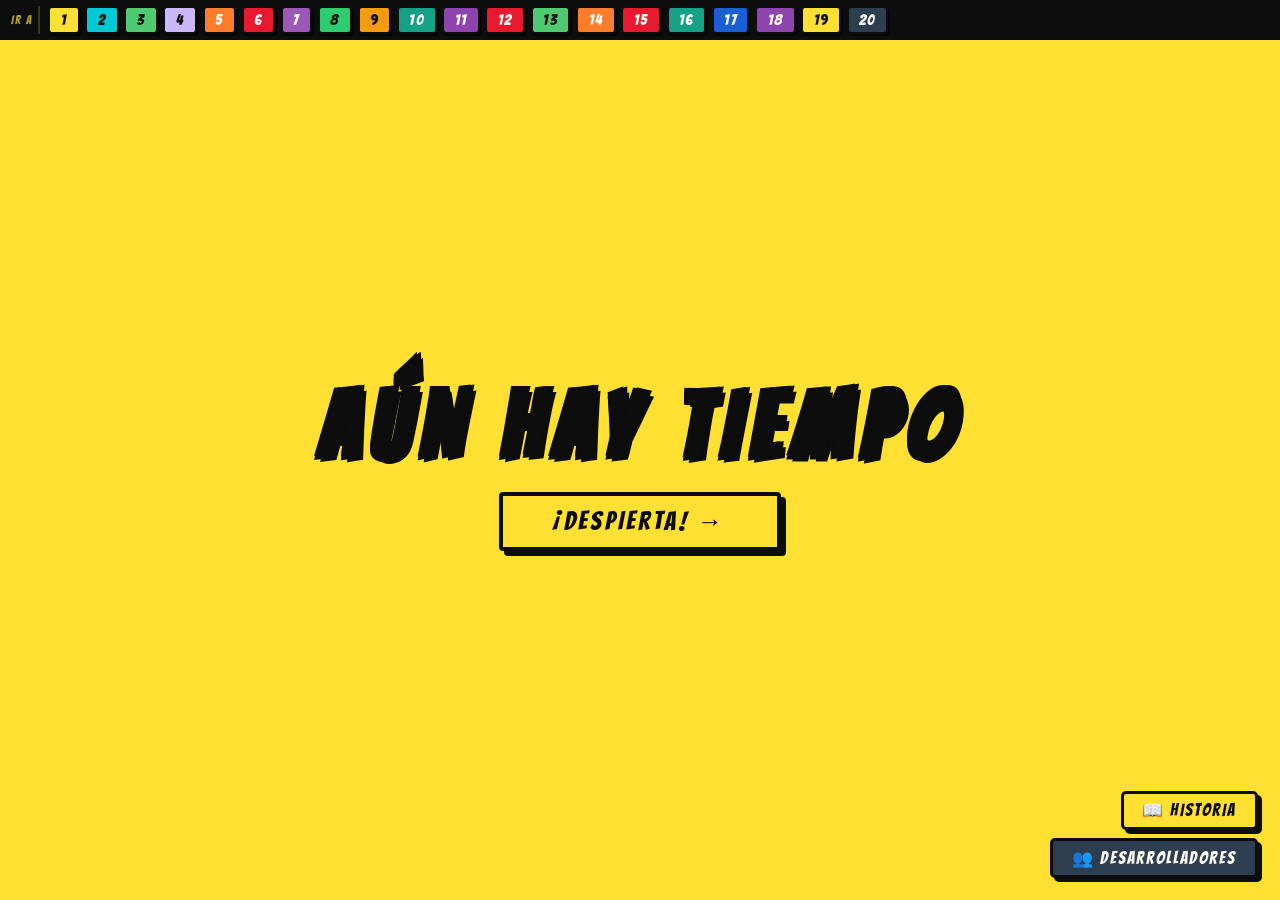
<file: index.html>
<!DOCTYPE html>
<html lang="es">
<head>
  <meta charset="UTF-8">
  <meta name="viewport" content="width=device-width, initial-scale=1.0">
  <title>¡DESPIERTA!</title>
  <link href="https://fonts.googleapis.com/css2?family=Bangers&display=swap" rel="stylesheet">
  <style>
    *, *::before, *::after { box-sizing: border-box; margin: 0; padding: 0; }

    :root {
      --black: #0d0d0d;
      --white: #fffdf4;
      --yellow: #ffe033;
      --red: #e8182e;
      --blue: #1a5fd4;
      --cyan: #00c8d4;
      --green: #4ecb71;
      --purple: #c8b8f5;
      --orange: #ff7c2a;
      --nav-h: 52px;
    }

    html, body { width: 100%; height: 100%; overflow: hidden; -webkit-text-size-adjust: 100%; }

    .top-nav {
      position: fixed; top: 0; left: 0; right: 0; z-index: 200;
      background: var(--black); border-bottom: 4px solid var(--yellow);
      display: flex; align-items: center; gap: 0.35rem; padding: 0.4rem 0.7rem;
      overflow-x: auto; overflow-y: hidden; scrollbar-width: none;
      -ms-overflow-style: none; flex-wrap: nowrap; white-space: nowrap;
      -webkit-overflow-scrolling: touch;
    }
    .top-nav::-webkit-scrollbar { display: none; }

    .top-nav-label {
      font-family: 'Bangers', cursive; font-size: 0.72rem; letter-spacing: 0.18em;
      color: var(--yellow); opacity: 0.7; text-transform: uppercase;
      padding-right: 0.3rem; flex-shrink: 0;
      border-right: 2px solid rgba(255,224,51,0.3); margin-right: 0.15rem;
      align-self: stretch; display: flex; align-items: center;
    }

    .tnav-btn {
      display: inline-flex; align-items: center; font-family: 'Bangers', cursive;
      font-size: clamp(0.75rem, 2.5vw, 0.95rem); letter-spacing: 0.08em;
      padding: 0.25em 0.7em; border: 2px solid var(--black);
      box-shadow: 2px 2px 0 rgba(0,0,0,0.5); border-radius: 4px; cursor: pointer;
      text-decoration: none; color: var(--black); background: var(--white);
      transition: transform 0.08s, box-shadow 0.08s; user-select: none;
      white-space: nowrap; flex-shrink: 0; -webkit-tap-highlight-color: transparent;
    }
    .tnav-btn:active { transform: translate(2px,2px); box-shadow: 0px 0px 0 rgba(0,0,0,0.5); }

    .tnav-yellow { background: var(--yellow); }
    .tnav-cyan   { background: var(--cyan); }
    .tnav-red    { background: var(--red); color: var(--white); }
    .tnav-blue   { background: var(--blue); color: var(--white); }
    .tnav-green  { background: var(--green); }
    .tnav-purple { background: var(--purple); }
    .tnav-orange { background: var(--orange); color: var(--white); }
    .tnav-dark   { background: #2c3e50; color: var(--white); }
    .tnav-teal   { background: #16a085; color: var(--white); }

    .screen {
      position: fixed; inset: 0; padding-top: var(--nav-h); z-index: 1;
      display: flex; flex-direction: column; align-items: center; justify-content: center;
      gap: clamp(0.6rem, 2vw, 1.2rem);
      padding-left: clamp(0.8rem, 3vw, 1.5rem);
      padding-right: clamp(0.8rem, 3vw, 1.5rem);
      padding-bottom: clamp(0.8rem, 2vw, 1.5rem);
      opacity: 0; pointer-events: none; transition: opacity 0.12s;
      overflow-y: auto; -webkit-overflow-scrolling: touch;
    }
    .screen.active { opacity: 1; pointer-events: all; }

    .img-panel {
      width: min(900px, 96vw); height: clamp(160px, 45vw, 520px);
      border: 4px solid var(--black); box-shadow: 6px 6px 0 var(--black);
      overflow: hidden; background: #ddd; flex-shrink: 0; border-radius: 4px;
    }
    .img-panel img, .img-panel video { width: 100%; height: 100%; object-fit: cover; display: block; }

    .choice-row { display: flex; gap: clamp(0.5rem, 2vw, 1.2rem); flex-wrap: wrap; justify-content: center; width: 100%; }

    .btn {
      display: inline-block; font-family: 'Bangers', cursive;
      font-size: clamp(1rem, 3.5vw, 1.6rem); letter-spacing: 0.12em;
      padding: 0.4em clamp(1rem, 4vw, 2.2em); border: 4px solid var(--black);
      box-shadow: 5px 5px 0 var(--black); border-radius: 4px; cursor: pointer;
      text-decoration: none; transition: transform 0.08s, box-shadow 0.08s;
      user-select: none; white-space: nowrap; -webkit-tap-highlight-color: transparent;
    }
    .btn:active { transform: translate(3px,3px); box-shadow: 2px 2px 0 var(--black); }

    .btn-yellow { background: var(--yellow); color: var(--black); }
    .btn-red    { background: var(--red);    color: var(--white); }
    .btn-blue   { background: var(--blue);   color: var(--white); }
    .btn-white  { background: var(--white);  color: var(--black); }
    .btn-orange { background: var(--orange); color: var(--white); }
    .btn-green  { background: var(--green);  color: var(--black); }
    .btn-cyan   { background: var(--cyan);   color: var(--black); }

    .uni-title {
      font-family: 'Bangers', cursive; font-size: clamp(2rem, 8vw, 6rem);
      letter-spacing: 0.1em; color: var(--white);
      text-shadow: 4px 4px 0 var(--black), -2px -2px 0 var(--black), 2px -2px 0 var(--black), -2px 2px 0 var(--black);
      -webkit-text-stroke: 1.5px var(--black); line-height: 1; text-transform: uppercase;
      animation: wobble 1.2s ease-in-out infinite alternate; text-align: center;
    }
    @keyframes wobble {
      from { transform: rotate(-2deg) scale(1); }
      to   { transform: rotate(2deg) scale(1.04); }
    }

    .float-btns {
      position: fixed;
      bottom: clamp(0.8rem, 3vw, 1.4rem);
      right: clamp(0.8rem, 3vw, 1.4rem);
      z-index: 300;
      display: flex;
      flex-direction: column;
      gap: 0.5rem;
      align-items: flex-end;
    }

    .float-btn {
      font-family: 'Bangers', cursive;
      font-size: clamp(0.85rem, 2.5vw, 1.05rem);
      letter-spacing: 0.12em;
      padding: 0.4em 1.1em;
      border: 3px solid var(--black);
      box-shadow: 4px 4px 0 var(--black);
      border-radius: 5px;
      cursor: pointer;
      text-decoration: none;
      user-select: none;
      -webkit-tap-highlight-color: transparent;
      transition: transform 0.08s, box-shadow 0.08s;
      white-space: nowrap;
    }
    .float-btn:active { transform: translate(3px,3px); box-shadow: 1px 1px 0 var(--black); }
    .float-historia    { background: var(--yellow); color: var(--black); }
    .float-devs        { background: #2c3e50;       color: var(--white); }

    .story-box {
      width: min(820px, 94vw); background: var(--white);
      border: 4px solid var(--black); box-shadow: 7px 7px 0 var(--black);
      border-radius: 6px; padding: clamp(1rem, 4vw, 2rem) clamp(1.1rem, 4vw, 2.4rem);
      overflow-y: auto; max-height: calc(100dvh - 180px); flex-shrink: 1;
    }
    .story-box p {
      font-family: Georgia, 'Times New Roman', serif;
      font-size: clamp(0.9rem, 2.2vw, 1.15rem);
      line-height: 1.85; color: var(--black); text-align: justify;
    }
    .story-box p + p { margin-top: 1rem; }

    .devs-box {
      width: min(560px, 92vw); background: var(--white);
      border: 5px solid var(--black); box-shadow: 8px 8px 0 var(--black);
      border-radius: 6px; padding: clamp(1.4rem, 5vw, 2.6rem) clamp(1.4rem, 5vw, 2.8rem);
      display: flex; flex-direction: column; gap: 1.2rem; align-items: center;
    }
    .devs-title {
      font-family: 'Bangers', cursive; font-size: clamp(1.6rem, 5vw, 2.6rem);
      letter-spacing: 0.14em; color: var(--black); text-align: center;
      text-transform: uppercase;
      text-shadow: 3px 3px 0 rgba(0,0,0,0.15);
    }
    .devs-list {
      list-style: none; width: 100%;
      display: flex; flex-direction: column; gap: 0.75rem;
    }
    .devs-list li {
      font-family: Georgia, 'Times New Roman', serif;
      font-size: clamp(1rem, 2.8vw, 1.25rem);
      color: var(--black); text-align: center;
      padding: 0.55em 1em;
      border: 3px solid var(--black);
      border-radius: 4px;
      box-shadow: 4px 4px 0 var(--black);
      background: var(--yellow);
      font-weight: bold;
      letter-spacing: 0.03em;
    }

    @media (max-width: 480px) {
      :root { --nav-h: 46px; }
      .img-panel { height: clamp(140px, 48vw, 260px); border-width: 3px; box-shadow: 4px 4px 0 var(--black); }
      .btn { border-width: 3px; box-shadow: 3px 3px 0 var(--black); }
      .story-box { border-width: 3px; box-shadow: 4px 4px 0 var(--black); }
      .uni-title { font-size: clamp(1.6rem, 9vw, 3rem); }
      .float-btn { font-size: 0.8rem; padding: 0.35em 0.85em; border-width: 2px; box-shadow: 3px 3px 0 var(--black); }
    }
    @media (max-width: 360px) {
      .choice-row { gap: 0.4rem; }
      .btn { padding: 0.35em 0.9em; }
    }
  </style>
</head>
<body>

<nav class="top-nav">
  <span class="top-nav-label">IR A</span>
  <a class="tnav-btn tnav-yellow" onclick="mostrar('vista1'); detenerSonido()">1</a>
  <a class="tnav-btn tnav-cyan"   onclick="mostrar('vista2'); detenerSonido()">2</a>
  <a class="tnav-btn tnav-green"  onclick="mostrar('vista3'); detenerSonido()">3</a>
  <a class="tnav-btn tnav-purple" onclick="mostrar('vista4'); detenerSonido()">4</a>
  <a class="tnav-btn tnav-orange" onclick="mostrar('vista5'); detenerSonido()">5</a>
  <a class="tnav-btn tnav-red"    onclick="mostrar('vista6'); detenerSonido()">6</a>
  <a class="tnav-btn" onclick="mostrar('vista7'); detenerSonido()" style="background:#9b59b6;color:var(--white);">7</a>
  <a class="tnav-btn" onclick="mostrar('vista8'); detenerSonido()" style="background:#2ecc71;">8</a>
  <a class="tnav-btn" onclick="mostrar('vista9'); detenerSonido()" style="background:#f39c12;">9</a>
  <a class="tnav-btn tnav-teal"   onclick="mostrar('vista10'); detenerSonido()">10</a>
  <a class="tnav-btn" onclick="mostrar('vista11'); detenerSonido()" style="background:#8e44ad;color:var(--white);">11</a>
  <a class="tnav-btn tnav-red"    onclick="mostrar('vista12'); detenerSonido()">12</a>
  <a class="tnav-btn tnav-green"  onclick="mostrar('vista13'); detenerSonido()">13</a>
  <a class="tnav-btn tnav-orange" onclick="mostrar('vista15'); detenerSonido()">14</a>
  <a class="tnav-btn tnav-red"    onclick="mostrar('vista16'); tocarSonido()">15</a>
  <a class="tnav-btn tnav-teal"   onclick="mostrar('vista17'); detenerSonido()">16</a>
  <a class="tnav-btn tnav-blue"   onclick="mostrar('vista18'); detenerSonido()">17</a>
  <a class="tnav-btn" onclick="mostrar('vista19'); detenerSonido()" style="background:#8e44ad;color:var(--white);">18</a>
  <a class="tnav-btn tnav-yellow" onclick="mostrar('vista20'); detenerSonido()">19</a>
  <a class="tnav-btn tnav-dark"   onclick="mostrar('vista21'); detenerSonido()">20</a>
</nav>

<div class="float-btns">
  <a class="float-btn float-historia" onclick="mostrar('vista22'); detenerSonido()">📖 HISTORIA</a>
  <a class="float-btn float-devs"     onclick="mostrar('vista23'); detenerSonido()">👥 DESARROLLADORES</a>
</div>

<!-- VISTA 1 -->
<div class="screen active" id="vista1" style="background: var(--yellow);">
  <div class="uni-title" style="color: var(--black);">AÚN HAY TIEMPO</div>
  <a class="btn btn-yellow" onclick="mostrar('vista2')">¡DESPIERTA! →</a>
</div>

<!-- VISTA 2 -->
<div class="screen" id="vista2" style="background: var(--cyan);">
  <div class="img-panel">
    <img src="assets/vista1.png" alt="Mañana" onerror="this.style.display='none'">
  </div>
  <div class="choice-row">
    <a class="btn btn-red"  onclick="mostrar('vista3')">🌅 ¡LEVÁNTATE!</a>
    <a class="btn btn-blue" onclick="mostrar('vista4')">😴 IGNORAR</a>
  </div>
</div>

<!-- VISTA 3 -->
<div class="screen" id="vista3" style="background: var(--green);">
  <div class="img-panel">
    <img src="assets/levantate.jpeg" alt="Levantate" onerror="this.style.display='none'">
  </div>
  <div class="choice-row">
    <a class="btn btn-white"  onclick="mostrar('vista2')">← VOLVER</a>
    <a class="btn btn-orange" onclick="mostrar('vista5')">SIGUIENTE →</a>
  </div>
</div>

<!-- VISTA 4 -->
<div class="screen" id="vista4" style="background: var(--purple);">
  <div class="img-panel">
    <img src="assets/ignorar.jpeg" alt="Ignorar" onerror="this.style.display='none'">
  </div>
  <div class="choice-row">
    <a class="btn btn-white"  onclick="mostrar('vista2')">← VOLVER</a>
    <a class="btn btn-orange" onclick="mostrar('vista5')">SIGUIENTE →</a>
  </div>
</div>

<!-- VISTA 5 -->
<div class="screen" id="vista5" style="background: var(--orange);">
  <div class="img-panel">
    <img src="assets/uni.jpeg" alt="La Universidad" onerror="this.style.display='none'">
  </div>
  <div class="uni-title">¡Ay la Uni!</div>
  <div class="choice-row">
    <a class="btn btn-blue" onclick="mostrar('vista7', 'vista5')">🎒 IR A LA ESCUELA</a>
    <a class="btn btn-red"  onclick="mostrar('vista6', 'vista5')">🛌 QUEDARSE</a>
  </div>
</div>

<!-- VISTA 6 -->
<div class="screen" id="vista6" style="background: #e8182e;">
  <div class="img-panel">
    <img src="assets/hambre.jpg" alt="Quedarse" onerror="this.style.display='none'">
  </div>
  <div class="uni-title" style="color: var(--white); text-align:center; max-width: min(700px, 90vw); line-height:1.2;">
    Ay pero necesito presentar el examen
  </div>
  <div class="choice-row">
    <a class="btn btn-white"  onclick="mostrar('vista5')">← VOLVER</a>
    <a class="btn btn-yellow" onclick="mostrar('vista7', 'vista6')">SIGUIENTE →</a>
  </div>
</div>

<!-- VISTA 7 -->
<div class="screen" id="vista7" style="background: #9b59b6;">
  <div class="img-panel">
    <img src="assets/vista7.jpeg" alt="Vista 7" onerror="this.style.display='none'">
  </div>
  <div class="choice-row">
    <a class="btn btn-white"  onclick="volverAtras()">← VOLVER</a>
    <a class="btn btn-yellow" onclick="mostrar('vista8')">SIGUIENTE →</a>
  </div>
</div>

<!-- VISTA 8 -->
<div class="screen" id="vista8" style="background: #2ecc71;">
  <div class="img-panel">
    <img src="assets/noclase.png" alt="Vista 8" onerror="this.style.display='none'">
  </div>
  <div class="choice-row">
    <a class="btn btn-white" onclick="mostrar('vista7')">← VOLVER</a>
    <a class="btn btn-red"   onclick="mostrar('vista9')">SIGUIENTE →</a>
  </div>
</div>

<!-- VISTA 9 -->
<div class="screen" id="vista9" style="background: #f39c12;">
  <div class="img-panel">
    <img src="assets/SALON1.jpg" alt="Vista 9" onerror="this.style.display='none'">
  </div>
  <div class="choice-row">
    <a class="btn btn-white" onclick="mostrar('vista8')">← VOLVER</a>
    <a class="btn btn-red"   onclick="mostrar('vista10')">🍽️ HORA DE COMER</a>
  </div>
</div>

<!-- VISTA 10 -->
<div class="screen" id="vista10" style="background: #1abc9c;">
  <div class="img-panel">
    <img src="assets/vista10.jpeg" alt="Vista 10" onerror="this.style.display='none'">
  </div>
  <div class="uni-title" style="color: var(--white);">¡Hijole no me alcanza!</div>
  <div class="choice-row">
    <a class="btn btn-white" onclick="mostrar('vista9')">← VOLVER</a>
    <a class="btn btn-red"   onclick="mostrar('vista11')">SIGUIENTE →</a>
  </div>
</div>

<!-- VISTA 11 -->
<div class="screen" id="vista11" style="background: #8e44ad;">
  <div class="img-panel">
    <img src="assets/transporte2.jpeg" alt="Vista 11" onerror="this.style.display='none'">
  </div>
  <div class="uni-title" style="color: var(--white); text-align:center; max-width: min(700px, 90vw); line-height:1.2;">
    La quincena me duró 2 días,<br>ya ando viendo a quién le pido paro
  </div>
  <div class="choice-row">
    <a class="btn btn-white"  onclick="mostrar('vista10')">← VOLVER</a>
    <a class="btn btn-yellow" onclick="mostrar('vista12')">SIGUIENTE →</a>
  </div>
</div>

<!-- VISTA 12 -->
<div class="screen" id="vista12" style="background: #c0392b;">
  <div class="img-panel">
    <img src="assets/vista12.jpg" alt="Vista 12" onerror="this.style.display='none'">
  </div>
  <div class="choice-row">
    <a class="btn btn-white"  onclick="mostrar('vista11')">← VOLVER</a>
    <a class="btn btn-yellow" onclick="mostrar('vista13')">SIGUIENTE →</a>
  </div>
</div>

<!-- VISTA 13 -->
<div class="screen" id="vista13" style="background: #27ae60;">
  <div class="img-panel">
    <img src="assets/PROYECTOFINAL.png" alt="Vista 13" onerror="this.style.display='none'">
  </div>
  <div class="uni-title" style="color: var(--white); text-align:center; max-width: min(700px, 90vw); line-height:1.2;">
    Con esto saco el extra
  </div>
  <div class="choice-row">
    <a class="btn btn-white"  onclick="mostrar('vista12')">← VOLVER</a>
    <a class="btn btn-yellow" onclick="mostrar('vista15')">SIGUIENTE →</a>
  </div>
</div>

<!-- VISTA 14 -->
<div class="screen" id="vista15" style="background: #d35400;">
  <div class="img-panel">
    <img src="assets/MIMIDO2.jpg" alt="Vista 14" onerror="this.style.display='none'">
  </div>
  <div class="choice-row">
    <a class="btn btn-white"  onclick="mostrar('vista13')">← VOLVER</a>
    <a class="btn btn-yellow" onclick="mostrar('vista16')">SIGUIENTE →</a>
  </div>
</div>

<!-- VISTA 15 -->
<div class="screen" id="vista16" style="background: #c0392b;">
  <div class="img-panel">
    <video id="videoFinal" src="assets/campana.mp4" autoplay loop muted playsinline></video>
  </div>
  <div class="choice-row">
    <a class="btn btn-white" onclick="mostrar('vista15'); detenerSonido()">← VOLVER</a>
    <a class="btn btn-green" onclick="mostrar('vista17'); detenerSonido()">🌅 LEVÁNTATE</a>
  </div>
</div>

<!-- VISTA 16 -->
<div class="screen" id="vista17" style="background: #16a085;">
  <div class="img-panel">
    <img src="assets/ACEPTADOS.png" alt="Vista 16" onerror="this.style.display='none'">
  </div>
  <div class="choice-row">
    <a class="btn btn-yellow" onclick="mostrar('vista18')">💼 CHAMBA</a>
    <a class="btn btn-blue"   onclick="mostrar('vista19')">🎒 ESCUELA</a>
  </div>
</div>

<!-- VISTA 17 -->
<div class="screen" id="vista18" style="background: #2980b9;">
  <div class="img-panel">
    <img src="assets/chamba.png" alt="Vista 17" onerror="this.style.display='none'">
  </div>
  <div class="choice-row">
    <a class="btn btn-white"  onclick="mostrar('vista17')">← VOLVER</a>
    <a class="btn btn-yellow" onclick="mostrar('vista20', 'vista18')">SIGUIENTE →</a>
  </div>
</div>

<!-- VISTA 18 -->
<div class="screen" id="vista19" style="background: #8e44ad;">
  <div class="img-panel">
    <img src="assets/CALIFICACIONACEPTADO.png" alt="Vista 18" onerror="this.style.display='none'">
  </div>
  <div class="choice-row">
    <a class="btn btn-white"  onclick="mostrar('vista17')">← VOLVER</a>
    <a class="btn btn-yellow" onclick="mostrar('vista20', 'vista19')">SIGUIENTE →</a>
  </div>
</div>

<!-- VISTA 19 -->
<div class="screen" id="vista20" style="background: #f39c12;">
  <div class="img-panel">
    <img src="assets/FINAL.jpg" alt="Vista 19" onerror="this.style.display='none'">
  </div>
  <div class="choice-row">
    <a class="btn btn-white" onclick="volverAtras20()">← VOLVER</a>
    <a class="btn btn-red"   onclick="mostrar('vista21')">SIGUIENTE →</a>
  </div>
</div>

<!-- VISTA 20 -->
<div class="screen" id="vista21" style="background: #2c3e50;">
  <div class="img-panel">
    <img src="assets/FINAL2.jpg" alt="Vista 20" onerror="this.style.display='none'">
  </div>
  <div class="choice-row">
    <a class="btn btn-white"  onclick="mostrar('vista20')">← VOLVER</a>
    <a class="btn btn-yellow" onclick="mostrar('vista1')">🏠 INICIO</a>
  </div>
</div>

<!-- VISTA 22 — HISTORIA -->
<div class="screen" id="vista22" style="background: #1a1a2e;">
  <div class="story-box">
    <p>Juan tiene 20 años y la sensación de que el reloj de arena de su vida se está agotando antes de tiempo. Atrapado en la transición entre la universidad y la vida adulta, se enfrenta a un laberinto de decisiones cotidianas: levantarse a enfrentar el mundo o refugiarse en el sueño; priorizar las calificaciones académicas o buscar la estabilidad económica; perseguir el éxito profesional o cuidar su salud mental.</p>
    <p>A través de un árbol de decisiones, acompañamos a Juan en un día crítico donde la presión social y la incertidumbre financiera amenazan con desbordarlo. Sin embargo, tras el caos de las elecciones y la ansiedad por el futuro, Juan llegará a una revelación fundamental: la vida no es una competencia contra los demás, sino un proceso personal. Al final, descubrirá que, a pesar de las dudas, él va a su propio tiempo y todo está bien.</p>
  </div>
  <div class="choice-row">
    <a class="btn btn-white"  onclick="volverDesdeEspecial()">← VOLVER</a>
    <a class="btn btn-yellow" onclick="mostrar('vista1')">🏠 INICIO</a>
  </div>
</div>

<!-- VISTA 23 — DESARROLLADORES -->
<div class="screen" id="vista23" style="background: #0d0d0d;">
  <div class="devs-box">
    <div class="devs-title">👥 Desarrolladores</div>
    <ul class="devs-list">
      <li>Jorge Hiram Zamora Arias</li>
      <li>Jesús Flores Carbajal</li>
      <li>Blanca Nava González</li>
    </ul>
  </div>
  <div class="choice-row">
    <a class="btn btn-white"  onclick="volverDesdeEspecial()">← VOLVER</a>
    <a class="btn btn-yellow" onclick="mostrar('vista1')">🏠 INICIO</a>
  </div>
</div>

<script>
  var anteriorVista7   = 'vista5';
  var anteriorVista20  = 'vista18';
  var vistaAnterior    = 'vista1';

  var audioSonido = new Audio('assets/morning.mpeg');
  var videoFinal  = document.getElementById('videoFinal');

  function tocarSonido() {
    audioSonido.currentTime = 0;
    audioSonido.play();
    videoFinal.currentTime = 0;
    videoFinal.play();
  }

  function detenerSonido() {
    audioSonido.pause();
    audioSonido.currentTime = 0;
    videoFinal.pause();
    videoFinal.currentTime = 0;
  }

  function mostrar(id, origen) {
    if (id === 'vista7'  && origen) anteriorVista7  = origen;
    if (id === 'vista20' && origen) anteriorVista20 = origen;

    var actual = document.querySelector('.screen.active');
    if (actual && id !== actual.id) {
      if (id === 'vista22' || id === 'vista23') {
        vistaAnterior = actual.id;
      }
    }

    if (id === 'vista16') { tocarSonido(); } else { detenerSonido(); }

    document.querySelectorAll('.screen').forEach(function(s) { s.classList.remove('active'); });
    document.getElementById(id).classList.add('active');
  }

  function volverAtras()         { mostrar(anteriorVista7); }
  function volverAtras20()       { mostrar(anteriorVista20); }
  function volverDesdeEspecial() { mostrar(vistaAnterior); }
</script>
</body>
</html>
</file>
